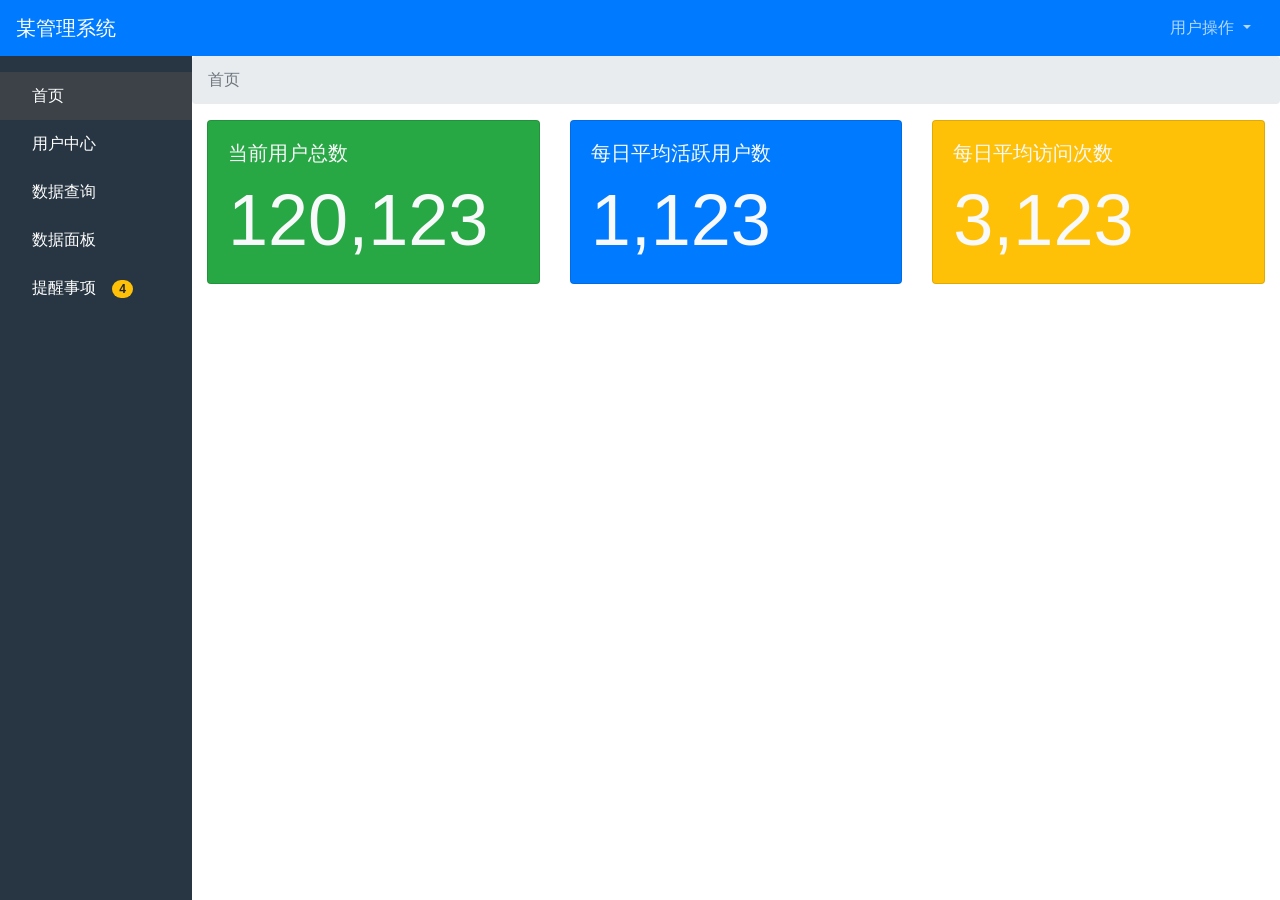
<file: index.html>
<!DOCTYPE html>
<html lang="en">
<head>
	<meta charset="UTF-8">
	<meta name="viewport" content="width=device-width, initial-scale=1.0">
	<link rel="stylesheet" type="text/css" href="css/bootstrap.min.css">
	<title>首页</title>
	<link rel="stylesheet" type="text/css" href="css/css.css">
</head>
<body>
	<nav class="navbar navbar-expand bg-primary navbar-dark fixed-top justify-content-between">
  <a class="navbar-brand" href="#">某管理系统</a>
    <div class="dropdown">
  <a class="btn dropdown-toggle a1" href="#" role="button" id="dropdown-menu" data-toggle="dropdown">
    用户操作
  </a>
  <div class="dropdown-menu" aria-labelledby="dropdownMenuLink">
    <a class="dropdown-item" href="#">个人中心</a>
    <div class="dropdown-divider"></div>
    <a class="dropdown-item" href="#">退出</a>
  </div>
</div>
</nav>
<div class="list-group left-box">
	<a href="index.html" class="act1">首页</a>
	<a href="user.html" class="">用户中心</a>
	<a href="search.html" class="">数据查询</a>
	<a href="data.html" class="">数据面板</a>
	<a href="tip.html" class="">提醒事项<span class="ml-3 badge badge-pill badge-warning">4</span></a>
	</div>
<div class="right-box">
	<nav aria-label="breadcrumb">
  <ol class="breadcrumb">
    <li class="breadcrumb-item active" aria-current="page">首页</li>
  </ol>
</nav>
<div class="container-fluid">
	<div class="row">
		<div class="col-lg-4 mb-2">
		<div class="card bg-success text-light">
			<div class="card-body">
				<h5 class="card-title">当前用户总数</h5>
				<p class="card-text display-3">120,123</p>
			</div>
		</div>
		</div>
		<div class="col-lg-4 mb-2">
		<div class="card bg-primary text-light">
			<div class="card-body">
				<h5 class="card-title">每日平均活跃用户数</h5>
				<p class="card-text display-3">1,123</p>
			</div>
		</div>
		</div>
		<div class="col-lg-4 mb-2">
				<div class="card bg-warning text-light">
			<div class="card-body">
				<h5 class="card-title">每日平均访问次数</h5>
				<p class="card-text display-3">3,123</p>
			</div>
		</div>
		</div>
	</div>
</div>
</div>
	<script type="text/javascript" src="js/jquery.min.js"></script>
	<script type="text/javascript" src="js/popper.min.js"></script>
	<script type="text/javascript" src="js/bootstrap.min.js"></script>
</body>
</html>
</file>
<file: css/css.css>
.fr{
			float: right;
		}
		.a1{
			color: #fff;
			opacity: 0.7;
		}
		.left-box{
			width: 12rem;
			background:#283643;
			position: fixed;
			top: 3.5rem;
			left: 0;
			bottom:0;
			padding: 0;
			padding-top: 1rem;
			z-index: 999;
			box-sizing: border-box;
			overflow: hidden;
			margin-bottom:0;
		}
		.left-box a:hover{
			background: #3c4248;
		}
		.left-box a{
			box-sizing: border-box;
			padding: 0 2rem;
			height: 3rem;
			line-height: 3rem;
			color: #fff;
			cursor: pointer;
		}
		.left-box a{
			color: #fff;
			text-decoration: none;
		}
		.right-box{
			position: fixed;
			top: 3.5rem;
			bottom: 0;
			left: 12rem;
			right: 0;
			overflow: auto;

		}
		.tiph6{
			height: 3rem;
			line-height: 3rem;
			color: #6c757d;
			border-bottom: 2px solid #e9ecef;
		}
		.li1{
			border-top:none;
		}
		.act1{
			background: #3c4248;
		}
</file>
